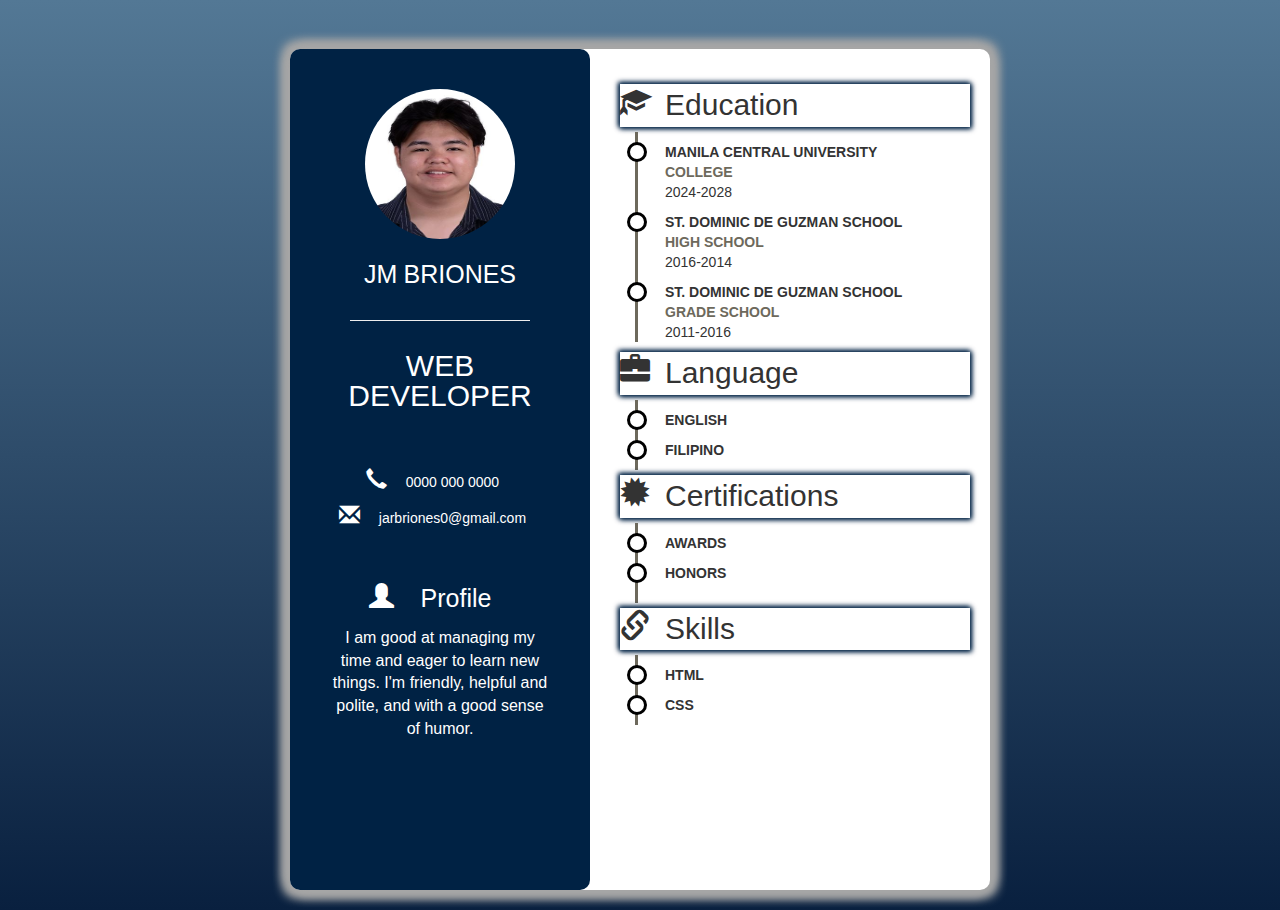
<file: index.html>
<html>
<head>
  <title>BRIONES RESUME</title>
  <link rel="stylesheet" href="cssresume.css">
  <link rel="stylesheet" type="text/css" href="https://maxcdn.bootstrapcdn.com/bootstrap/3.3.7/css/bootstrap.min.css">
</head>
<body id="body">
<div id="page">
  <div id="sidebar">
      <div id="imageCircle">
      </div>
      <div id="nameDetails">
        <div id="name">
            <span>JM</span> 
            <span>BRIONES</span>
        </div>
        <div style="width:180px;margin: auto;">
            <hr size="2px">
        </div>
        <div id="profile">
            <span>WEB DEVELOPER</span>
        </div>
      </div>
      <div id="contact">
        <div class="phone"> 
        <span class="glyphicon glyphicon-earphone" style="color:white;zoom:1.5;"></span>
        <span style="color:white;text-align: right;">0000 000 0000</span>
        </div>
        <div class="email">
          <span class="glyphicon glyphicon-envelope" style="color:white;zoom:1.5;"></span>
          <span style="color:white;">jarbriones0@gmail.com</span>
        </div>
      </div>
      <div id="profileOverview">
        <span class="glyphicon glyphicon-user"></span> 
        <span> Profile</span>
        <p>I am good at managing my time and eager to learn new things.
            I'm friendly, helpful and polite, and with a good sense of humor.</p>
      </div>
  </div>
  <div id="mbody">
        <div class="education">
          <div class="title">
            <span class="glyphicon glyphicon-education"></span><span>Education</span>
          </div>

          <div class="timeline">
            <div class="line"></div>
            <div class="eduDetails">
              <div class="eduTitle">
              <div class="circle"></div>
              <ul>
                <li><span>MANILA CENTRAL UNIVERSITY</span></li>
                <li><span>COLLEGE</span></li>
                <li><span>2024-2028</span></li>
              </ul>
              </div>
              <div class="eduTitle">
              <div class="circle"></div>
              <ul>
                <li><span>ST. DOMINIC DE GUZMAN SCHOOL</span></li>
                <li><span>HIGH SCHOOL</span></li>
                <li><span>2016-2014</span></li>
              </ul>
              </div>
              <div class="eduTitle">
              <div class="circle"></div>
              <ul>
                <li><span>ST. DOMINIC DE GUZMAN SCHOOL</span></li>
                <li><span>GRADE SCHOOL</span></li>
                <li><span>2011-2016</span></li>
              </ul>
              </div>
            </div>
          </div>
        </div>

        <div class="education experience">
          <div class="title">
            <span class="glyphicon glyphicon-briefcase"></span><span>Language</span>
          </div>
          <div class="timeline">
            <div class="line"></div>
            <div class="eduDetails">
              <div class="eduTitle">
              <div class="circle"></div>
              <ul>
                <li><span>ENGLISH</span></li>
              </ul>
              </div>
              <div class="eduTitle">
              <div class="circle"></div>
              <ul>
                <li><span>FILIPINO</span></li>
              </ul>
              </div>
            </div>

          </div>
        </div>

          <div class="education experience certifications">
          <div class="title">
            <span class="glyphicon glyphicon-certificate"></span><span>Certifications</span>
          </div>

          <div class="timeline">
            <div class="line"></div>
            <div class="eduDetails">
              <div class="eduTitle">
              <div class="circle"></div>
              <ul>
                <li><span>AWARDS</span></li>
              </ul>
              </div>
              <div class="eduTitle">
              <div class="circle"></div>
              <ul>
                <li><span>HONORS</span></li>
              </ul>
              </div>
            </div>

          </div>
        </div>

        <div class="education links">
          <div class="title">
            <span class="glyphicon glyphicon-link"></span><span>Skills</span>
          </div>

          <div class="timeline">
            <div class="line"></div>
            <div class="eduDetails">
              <div class="eduTitle">
              <div class="circle"></div>
              <ul>
                <li><span>HTML</span></li>
          
              </ul>
              </div>
              <div class="eduTitle">
              <div class="circle"></div>
              <ul>
                <li><span>CSS</span></li>
              
              </ul>
              </div>
            </div>

          </div>
        </div>


  </div>
</div>
</body>
</html>
</file>
<file: cssresume.css>
#body{
    background: linear-gradient(to top, #09203f 0%, #537895 100%);
}
*{
  margin: 0px;
  font-family: 'Raleway', sans-serif;
}
#page{
background-color: white;
height: 841px;
width : 700px;
margin : 0 auto ;
margin-top: 49;
box-shadow: 
5px 5px 10px 3px #a6a6a6,
-5px -5px 10px 3px #a6a6a6,
5px -5px 10px 3px #a6a6a6,
-5px 5px 10px 3px #a6a6a6;
border-radius: 10px;
}

#imageCircle{

  height: 150px;
  width: 150px;
  border-radius: 100%;
  margin: 20px auto;
  background-image: url(download.jpeg);
  background-size: 145px 150px;
}


#imageCircle:hover{
  border:6px solid #6d695c;
}

#sidebar{
  position: absolute;
  height : 841px;
  width: 300px;
  float : left;
  background-color: #002244;
  padding: 20;
  border-radius: 10px;
}
#nameDetails{
text-align: center;
  margin: -10px auto;
  font-family: Arial, Helvetica, sans-serif;
}
#name{
  text-align: center;
  font-family: verdana;
  color : white;
  line-height: 50px;  
  font-size: 25px;
  font-style: initial;
}
#profile{
  margin: 30px auto;
  text-align: center;
  font-family: verdana;
  color : white;
  font-size: 30px;
  line-height: 30px;
}

#contact{
text-align:center;
position: relative;
top:35px;
margin: auto 20px;
width: 220px;
height: 100px;
font-family: 'Raleway', sans-serif;

}

#contact .phone{
margin: 10px auto;

}


#contact .phone span:nth-child(2){
margin: auto 15px;
} 

#contact .email span:nth-child(2){
margin: auto 15px;
} 

#profileOverview{
  text-align: center;
  margin:50px auto;
  width: 220px;
  height: 200px;
  color: white;
  font-size: 25px;
}
#profileOverview span:nth-child(2){
  margin: auto 20px;
}
#profileOverview p{
  margin: 10px 2px;
  text-align: center;
  font-size: 16px;
}

#mbody{
  
  float:right;
  position: relative;
  margin: 25px auto;
}

.education{
  position: relative;
  box-shadow: 
  1px 1px 5px 1px #002244,
  -1px -1px 5px 1px #002244;
  margin : 10px 20px;
  font-size: 30px;
  width: 350px;
}

.education .title{
  width: 350px;

}
.education span:nth-child(2){
  margin: auto 15px;
}

.education .timeline{
  position: relative;
  margin:5px 5px; 
}

.education .timeline .line{
  position: absolute;
  height: 210px;
  border-left: 3px solid #6d695c;;
  margin : auto 10px; 
}

.education .eduDetails{
  position: absolute;
  margin: auto 40px;
  float: left;
  height: 230px;
  width: 250px;

}
.education .timeline .eduDetails .eduTitle{
  margin: 10px auto;
  font-size:14px;
}

.eduTitle ul{
  list-style: none; 
  margin: auto -40px;
}
.eduTitle .circle{
  position: absolute;
  margin: auto -38px;
  background-color: white;  
  height: 20px;
  width: 20px;
  border:3px solid black;
  border-radius: 50%;
}

.eduTitle li:nth-child(1) span{
  font-weight: bold;
  font-size: ;
}

.eduTitle li:nth-child(2) span{
  color:#6d695c;
  font-weight: bold;
}
.BE li:nth-child(3) span{
  font-weight: bold;
}

.experience{
  margin: 225px 20px;
}
.experience .timeline .line{
  height: 70px;
}

.certifications{
  margin : -145px 20px;
}
.certifications .timeline .line{
  height: 80px;
}
.links{
  margin: 235px 20px;
}
.links .timeline .line{
  height: 70px;
}

.eduTitle:hover .circle{

background-color: gray;

}
</file>
